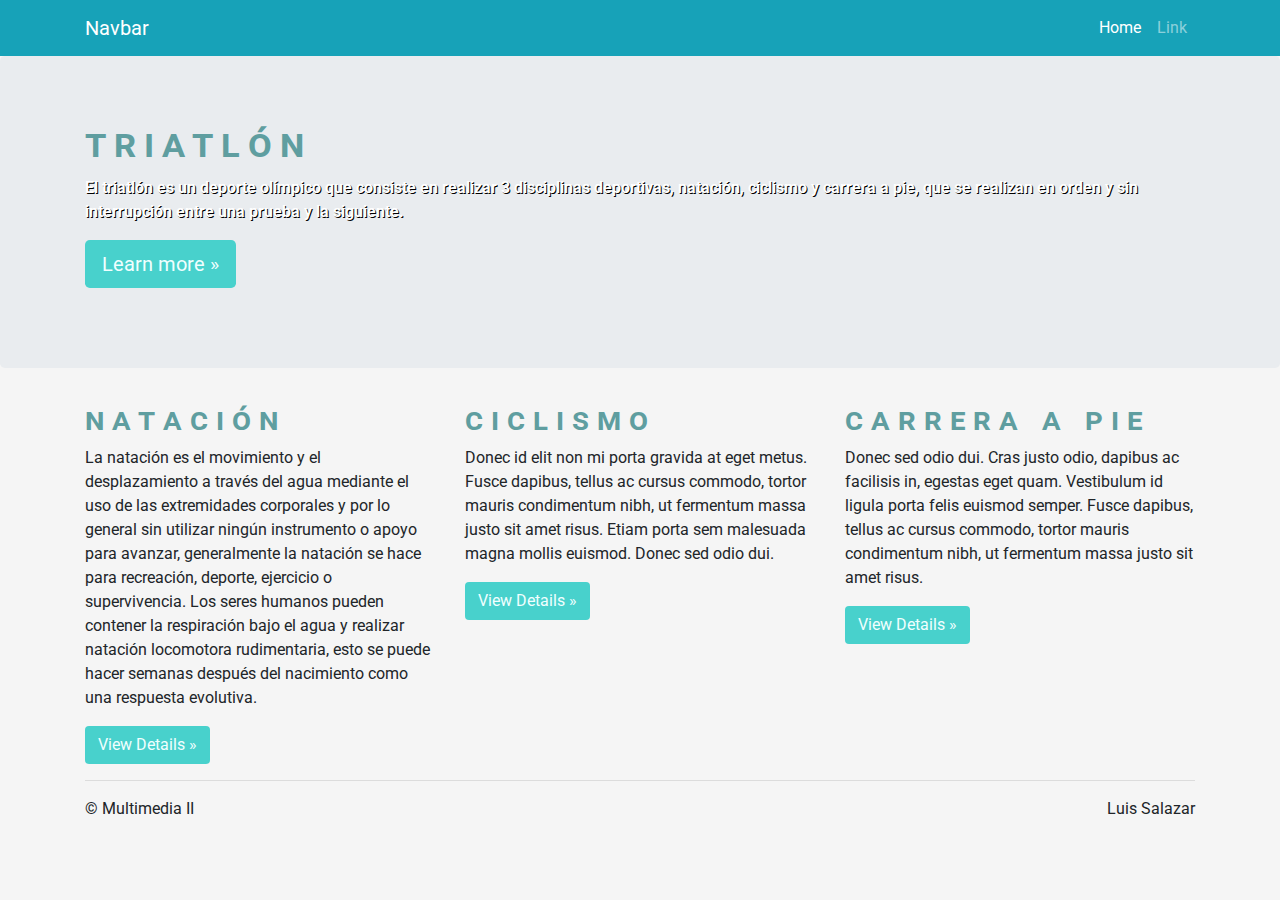
<file: index.html>
<!doctype html>
<html lang="en">
  <head>
    <meta charset="utf-8">
    <meta name="viewport" content="width=device-width, initial-scale=1, shrink-to-fit=no">
    <meta name="description" content="">
    <meta name="author" content="">
    <title>Jumbotron Template for Bootstrap</title>

    <!-- Bootstrap core CSS -->
   <link rel="stylesheet" href="https://maxcdn.bootstrapcdn.com/bootstrap/4.0.0/css/bootstrap.min.css" integrity="sha384-Gn5384xqQ1aoWXA+058RXPxPg6fy4IWvTNh0E263XmFcJlSAwiGgFAW/dAiS6JXm" crossorigin="anonymous">

    <!-- Custom styles for this template -->
    <link href="jumbotron.css" rel="stylesheet">
      <link href="https://fonts.googleapis.com/css?family=Roboto" rel="stylesheet">
  </head>
    
  <body>
    
    <nav class="navbar navbar-expand-md navbar-dark fixed-top bg-info">
      <div class= container>
        <a class="navbar-brand" href="#">Navbar</a>
      <button class="navbar-toggler" type="button" data-toggle="collapse" data-target="#navbarsExampleDefault" aria-controls="navbarsExampleDefault" aria-expanded="false" aria-label="Toggle navigation">
        <span class="navbar-toggler-icon"></span>
      </button>

      <div class="collapse navbar-collapse" id="navbarsExampleDefault">
        <ul class="navbar-nav ml-auto">
          <li class="nav-item active">
            <a class="nav-link" href="index.html">Home <span class="sr-only">(current)</span></a>
          </li>
          <li class="nav-item">
            <a class="nav-link" href="link.html">Link</a>
          </li>
        </ul>
      </div>
        </div>
      </nav>
      
    <main role="main">
<!-- Main jumbotron for a primary marketing message or call to action -->
      <div class="jumbotron">
        <div class="container">
          <h1>Triatlón</h1>
          <p>El triatlón es un deporte olímpico que consiste en realizar 3 disciplinas deportivas, natación, ciclismo y carrera a pie, que se realizan en orden y sin interrupción entre una prueba y la siguiente. </p>
          <a class="btn bg-otro btn-lg" href="#" role="button">Learn more &raquo;</a><p></p>
        </div>
      </div>

      <div class="container">
        <!-- Example row of columns -->
        <div class="row">
          <div class="col-md-4">
            <h2>Natación</h2>
            <p>La natación es el movimiento y el desplazamiento a través del agua mediante el uso de las extremidades corporales y por lo general sin utilizar ningún instrumento o apoyo para avanzar, generalmente la natación se hace para recreación, deporte, ejercicio o supervivencia. Los seres humanos pueden contener la respiración bajo el agua y realizar natación locomotora rudimentaria, esto se puede hacer semanas después del nacimiento como una respuesta evolutiva. </p>
            <!-- Button trigger modal -->
<button type="button" class="btn bg-otro" data-toggle="modal" data-target="#primerModal">
  View Details &raquo; 
</button>

<!-- Modal -->
<div class="modal fade" id="primerModal" tabindex="-1" role="dialog" aria-labelledby="exampleModalLabel" aria-hidden="true">
  <div class="modal-dialog" role="document">
    <div class="modal-content">
      <div class="modal-header">
        <h5 class="modal-title" id="exampleModalLabel">Primer Modal</h5>
        <button type="button" class="close" data-dismiss="modal" aria-label="Close">
          <span aria-hidden="true">&times;</span>
        </button>
      </div>
      <div class="modal-body">
        ...
      </div>
      <div class="modal-footer">
        <button type="button" class="btn btn-secondary" data-dismiss="modal">Close</button>
        <button type="button" class="btn btn-primary">Save changes</button>
      </div>
    </div>
  </div>
</div>
          </div>
          <div class="col-md-4">
            <h2>Ciclismo</h2>
            <p>Donec id elit non mi porta gravida at eget metus. Fusce dapibus, tellus ac cursus commodo, tortor mauris condimentum nibh, ut fermentum massa justo sit amet risus. Etiam porta sem malesuada magna mollis euismod. Donec sed odio dui. </p>
          <button type="button" class="btn bg-otro" data-toggle="modal" data-target="#segundoModal">
  View Details &raquo; 
</button>

<!-- Modal -->
<div class="modal fade" id="segundoModal" tabindex="-1" role="dialog" aria-labelledby="exampleModalLabel" aria-hidden="true">
  <div class="modal-dialog" role="document">
    <div class="modal-content">
      <div class="modal-header">
        <h5 class="modal-title" id="exampleModalLabel">Segundo Modal</h5>
        <button type="button" class="close" data-dismiss="modal" aria-label="Close">
          <span aria-hidden="true">&times;</span>
        </button>
      </div>
      <div class="modal-body">
        ...
      </div>
      <div class="modal-footer">
        <button type="button" class="btn btn-secondary" data-dismiss="modal">Close</button>
        <button type="button" class="btn btn-primary">Save changes</button>
      </div>
    </div>
  </div>
</div>
          </div>
          <div class="col-md-4">
            <h2>Carrera a pie</h2>
            <p>Donec sed odio dui. Cras justo odio, dapibus ac facilisis in, egestas eget quam. Vestibulum id ligula porta felis euismod semper. Fusce dapibus, tellus ac cursus commodo, tortor mauris condimentum nibh, ut fermentum massa justo sit amet risus.</p>
            <button type="button" class="btn bg-otro" data-toggle="modal" data-target="#tercerModal">
  View Details &raquo; 
</button>

<!-- Modal -->
<div class="modal fade" id="tercerModal" tabindex="-1" role="dialog" aria-labelledby="exampleModalLabel" aria-hidden="true">
  <div class="modal-dialog" role="document">
    <div class="modal-content">
      <div class="modal-header">
        <h5 class="modal-title" id="exampleModalLabel">Tercer Modal</h5>
        <button type="button" class="close" data-dismiss="modal" aria-label="Close">
          <span aria-hidden="true">&times;</span>
        </button>
      </div>
      <div class="modal-body">
        ...
      </div>
      <div class="modal-footer">
        <button type="button" class="btn btn-secondary" data-dismiss="modal">Close</button>
        <button type="button" class="btn btn-primary">Save changes</button>
      </div>
    </div>
  </div>
</div>
          </div>
        </div>

        <hr>

      </div> <!-- /container -->

    </main>

    <footer class="container">
      <p>&copy; Multimedia II <span class="float-right">Luis Salazar</span></p>
    </footer>

    <!-- Bootstrap core JavaScript
    ================================================== -->
    <!-- Placed at the end of the document so the pages load faster -->
<script src="https://code.jquery.com/jquery-3.2.1.slim.min.js" integrity="sha384-KJ3o2DKtIkvYIK3UENzmM7KCkRr/rE9/Qpg6aAZGJwFDMVNA/GpGFF93hXpG5KkN" crossorigin="anonymous"></script>
<script src="https://cdnjs.cloudflare.com/ajax/libs/popper.js/1.12.9/umd/popper.min.js" integrity="sha384-ApNbgh9B+Y1QKtv3Rn7W3mgPxhU9K/ScQsAP7hUibX39j7fakFPskvXusvfa0b4Q" crossorigin="anonymous"></script>
<script src="https://maxcdn.bootstrapcdn.com/bootstrap/4.0.0/js/bootstrap.min.js" integrity="sha384-JZR6Spejh4U02d8jOt6vLEHfe/JQGiRRSQQxSfFWpi1MquVdAyjUar5+76PVCmYl" crossorigin="anonymous"></script>
  </body>
</html>
</file>
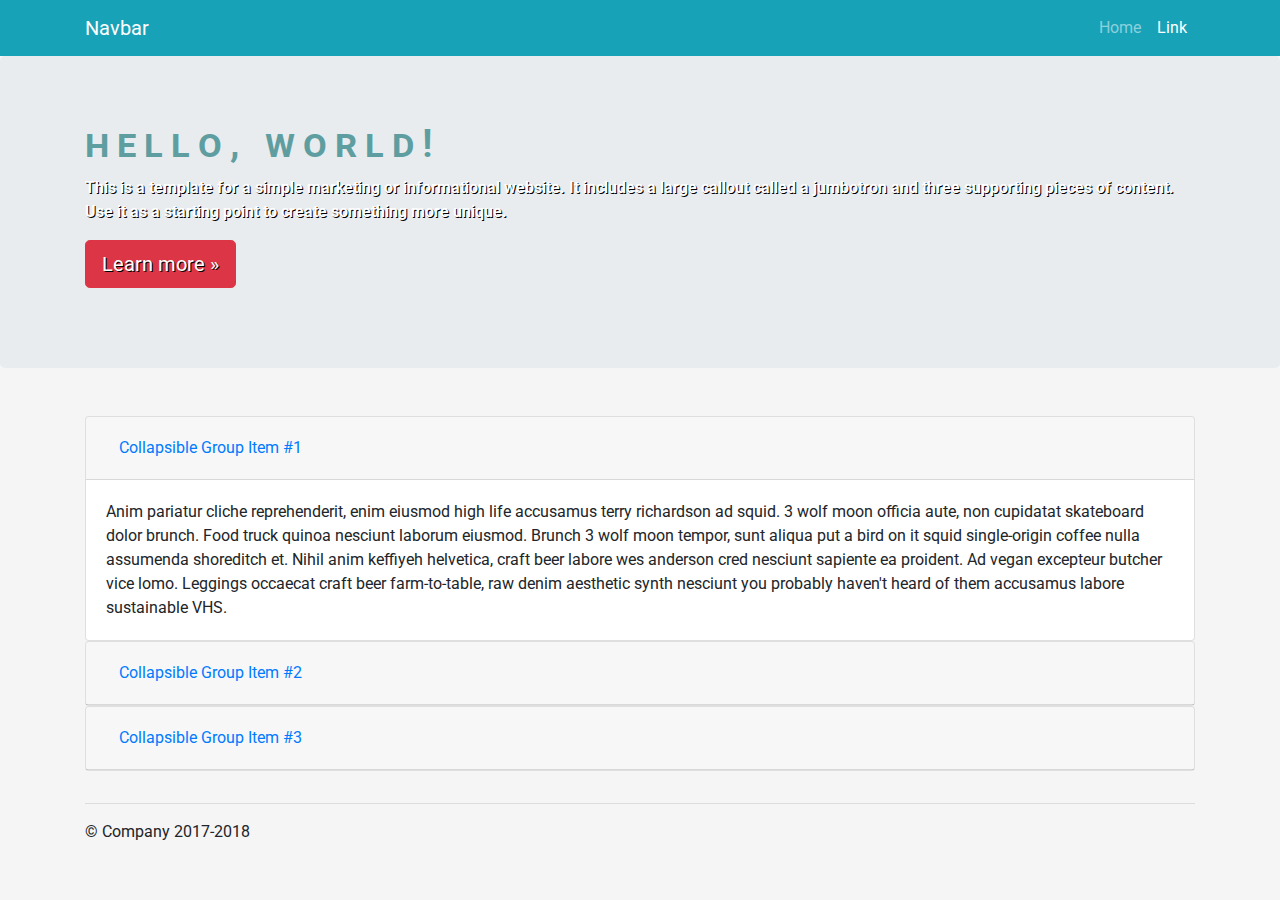
<file: link.html>
<!doctype html>
<html lang="en">
  <head>
    <meta charset="utf-8">
    <meta name="viewport" content="width=device-width, initial-scale=1, shrink-to-fit=no">
    <meta name="description" content="">
    <meta name="author" content="">
    <title>Jumbotron Template for Bootstrap</title>

    <!-- Bootstrap core CSS -->
   <link rel="stylesheet" href="https://maxcdn.bootstrapcdn.com/bootstrap/4.0.0/css/bootstrap.min.css" integrity="sha384-Gn5384xqQ1aoWXA+058RXPxPg6fy4IWvTNh0E263XmFcJlSAwiGgFAW/dAiS6JXm" crossorigin="anonymous">

    <!-- Custom styles for this template -->
    <link href="jumbotron.css" rel="stylesheet">
      <link href="https://fonts.googleapis.com/css?family=Roboto" rel="stylesheet">
  </head>

    
    
    
    
  <body>
    
    <nav class="navbar navbar-expand-md navbar-dark fixed-top bg-info">
      <div class= container>
        <a class="navbar-brand" href="#">Navbar</a>
      <button class="navbar-toggler" type="button" data-toggle="collapse" data-target="#navbarsExampleDefault" aria-controls="navbarsExampleDefault" aria-expanded="false" aria-label="Toggle navigation">
        <span class="navbar-toggler-icon"></span>
      </button>

      <div class="collapse navbar-collapse" id="navbarsExampleDefault">
        <ul class="navbar-nav ml-auto">
          <li class="nav-item">
            <a class="nav-link" href="index.html">Home <span class="sr-only">(current)</span></a>
          </li>
          <li class="nav-item active">
            <a class="nav-link" href="link.html">Link</a>
          </li>
        </ul>
      </div>
        </div>
      </nav>

      
    <main role="main">

      <!-- Main jumbotron for a primary marketing message or call to action -->
      <div class="jumbotron">
        <div class="container">
          <h1>Hello, world!</h1>
          <p>This is a template for a simple marketing or informational website. It includes a large callout called a jumbotron and three supporting pieces of content. Use it as a starting point to create something more unique.</p>
          <p><a class="btn btn-danger btn-lg" href="#" role="button">Learn more &raquo;</a></p>
        </div>
      </div>

      <div class="container">
        <!-- Example row of columns -->
        <div class="row">
     <div class="col py-3">
           <div id="accordion">
  <div class="card">
    <div class="card-header" id="headingOne">
      <h5 class="mb-0">
        <button class="btn btn-link" data-toggle="collapse" data-target="#collapseOne" aria-expanded="true" aria-controls="collapseOne">
          Collapsible Group Item #1
        </button>
      </h5>
    </div>

    <div id="collapseOne" class="collapse show" aria-labelledby="headingOne" data-parent="#accordion">
      <div class="card-body">
        Anim pariatur cliche reprehenderit, enim eiusmod high life accusamus terry richardson ad squid. 3 wolf moon officia aute, non cupidatat skateboard dolor brunch. Food truck quinoa nesciunt laborum eiusmod. Brunch 3 wolf moon tempor, sunt aliqua put a bird on it squid single-origin coffee nulla assumenda shoreditch et. Nihil anim keffiyeh helvetica, craft beer labore wes anderson cred nesciunt sapiente ea proident. Ad vegan excepteur butcher vice lomo. Leggings occaecat craft beer farm-to-table, raw denim aesthetic synth nesciunt you probably haven't heard of them accusamus labore sustainable VHS.
      </div>
    </div>
  </div>
  <div class="card">
    <div class="card-header" id="headingTwo">
      <h5 class="mb-0">
        <button class="btn btn-link collapsed" data-toggle="collapse" data-target="#collapseTwo" aria-expanded="false" aria-controls="collapseTwo">
          Collapsible Group Item #2
        </button>
      </h5>
    </div>
    <div id="collapseTwo" class="collapse" aria-labelledby="headingTwo" data-parent="#accordion">
      <div class="card-body">
        Anim pariatur cliche reprehenderit, enim eiusmod high life accusamus terry richardson ad squid. 3 wolf moon officia aute, non cupidatat skateboard dolor brunch. Food truck quinoa nesciunt laborum eiusmod. Brunch 3 wolf moon tempor, sunt aliqua put a bird on it squid single-origin coffee nulla assumenda shoreditch et. Nihil anim keffiyeh helvetica, craft beer labore wes anderson cred nesciunt sapiente ea proident. Ad vegan excepteur butcher vice lomo. Leggings occaecat craft beer farm-to-table, raw denim aesthetic synth nesciunt you probably haven't heard of them accusamus labore sustainable VHS.
      </div>
    </div>
  </div>
  <div class="card">
    <div class="card-header" id="headingThree">
      <h5 class="mb-0">
        <button class="btn btn-link collapsed" data-toggle="collapse" data-target="#collapseThree" aria-expanded="false" aria-controls="collapseThree">
          Collapsible Group Item #3
        </button>
      </h5>
    </div>
    <div id="collapseThree" class="collapse" aria-labelledby="headingThree" data-parent="#accordion">
      <div class="card-body">
        Anim pariatur cliche reprehenderit, enim eiusmod high life accusamus terry richardson ad squid. 3 wolf moon officia aute, non cupidatat skateboard dolor brunch. Food truck quinoa nesciunt laborum eiusmod. Brunch 3 wolf moon tempor, sunt aliqua put a bird on it squid single-origin coffee nulla assumenda shoreditch et. Nihil anim keffiyeh helvetica, craft beer labore wes anderson cred nesciunt sapiente ea proident. Ad vegan excepteur butcher vice lomo. Leggings occaecat craft beer farm-to-table, raw denim aesthetic synth nesciunt you probably haven't heard of them accusamus labore sustainable VHS.
      </div>
    </div>
  </div>
</div>
            </div>
        </div>

        <hr>

      </div> <!-- /container -->

    </main>

    <footer class="container">
      <p>&copy; Company 2017-2018</p>
    </footer>

    <!-- Bootstrap core JavaScript
    ================================================== -->
    <!-- Placed at the end of the document so the pages load faster -->
<script src="https://code.jquery.com/jquery-3.2.1.slim.min.js" integrity="sha384-KJ3o2DKtIkvYIK3UENzmM7KCkRr/rE9/Qpg6aAZGJwFDMVNA/GpGFF93hXpG5KkN" crossorigin="anonymous"></script>
<script src="https://cdnjs.cloudflare.com/ajax/libs/popper.js/1.12.9/umd/popper.min.js" integrity="sha384-ApNbgh9B+Y1QKtv3Rn7W3mgPxhU9K/ScQsAP7hUibX39j7fakFPskvXusvfa0b4Q" crossorigin="anonymous"></script>
<script src="https://maxcdn.bootstrapcdn.com/bootstrap/4.0.0/js/bootstrap.min.js" integrity="sha384-JZR6Spejh4U02d8jOt6vLEHfe/JQGiRRSQQxSfFWpi1MquVdAyjUar5+76PVCmYl" crossorigin="anonymous"></script>
  </body>
</html>
</file>
<file: jumbotron.css>
/* Move down content because we have a fixed navbar that is 3.5rem tall */
body {
  padding-top: 3.5rem;
font-family: 'Roboto', sans-serif;
    background-color: whitesmoke;
}
a{color: azure;}
a:hover{color:mediumturquoise;}

.bg-otro {background-color: mediumturquoise;}
.bg-otro:hover{background-color: azure;}
button{color: azure;}
button:hover{color:mediumturquoise;}
h1,h2,h3,h4{color: cadetblue;font-variant-caps: all-small-caps;font-weight: 600; letter-spacing: 6pt}
.jumbotron{background-image: url("http://triatletasenred.sport.es/wp-content/uploads/2013-mens-triathlon-swimming1.jpg")}
.jumbotron p{color:white; font-weight: 600;text-shadow: 1px 1px black;}
</file>
